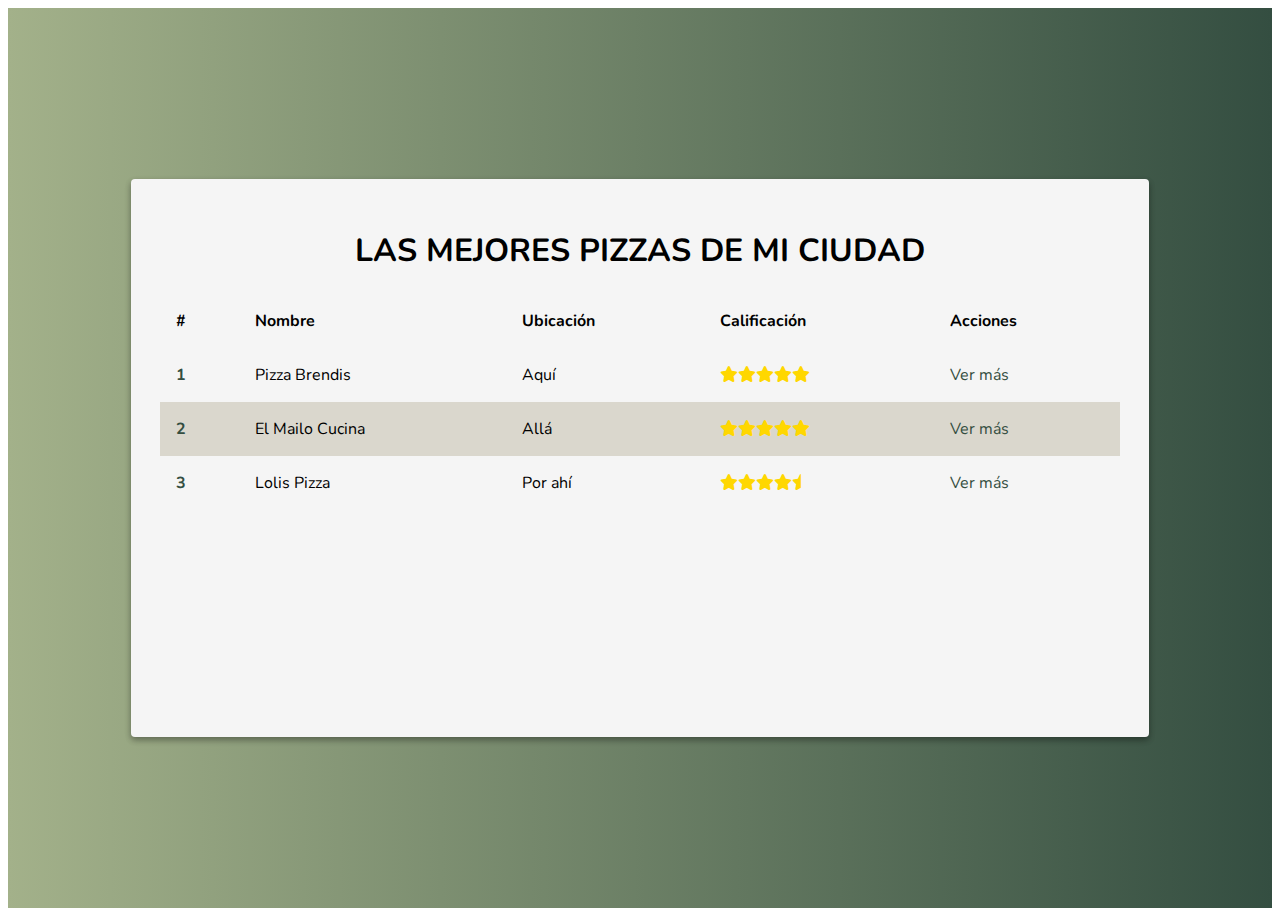
<file: Boletines/index.html>
<!DOCTYPE html>
<html>
    <head>
        <meta charset="utf-8">
        <meta name="viewport" content="width=device-width,initial-scale=1.0">
        <title>Las mejores pizzas de mi ciudad</title>
        <link rel="preconnect" href="https://fonts.googleapis.com"> 
        <link rel="preconnect" href="https://fonts.gstatic.com" crossorigin> 
        <link href="https://fonts.googleapis.com/css2?family=Nunito:wght@300;400;700&display=swap" rel="stylesheet">
        <link rel="stylesheet" href="https://necolas.github.io/normalize.css/8.0.1/normalize.css">
        <link rel="stylesheet" href="./font-awesome/css/all.css">
        <link href="./assets/css/main.css" rel="stylesheet">
        <link rel="stylesheet" href="https://cdnjs.cloudflare.com/ajax/libs/animate.css/4.1.1/animate.min.css">
    </head>
    <body>
        <div class="container">
            <div class="content animate__animated animate__slideInDown">
                <header>
                    <h1 class="title">Las mejores pizzas de mi ciudad</h1>
                </header>
                <table class="table">
                    <thead>
                        <th>#</th>
                        <th>Nombre</th>
                        <th>Ubicación</th>
                        <th>Calificación</th>
                        <th>Acciones</th>
                    </thead>
                    <tbody>
                        <tr>
                            <td>1</td>
                            <td>Pizza Brendis</td>
                            <td>Aquí</td>
                            <td><i class="fa fa-star" aria-hidden="true"><i class="fa fa-star" aria-hidden="true"><i class="fa fa-star" aria-hidden="true"></i><i class="fa fa-star" aria-hidden="true"></i><i class="fa fa-star" aria-hidden="true"></i></td>
                            <td>
                                <a href="./restaurantes/brendis.html">Ver más</a>
                            </td>
                        </tr>
                        <tr>
                            <td>2</td>
                            <td>El Mailo Cucina</td>
                            <td>Allá</td>
                            <td><i class="fa fa-star" aria-hidden="true"><i class="fa fa-star" aria-hidden="true"></i><i class="fa fa-star" aria-hidden="true"></i><i class="fa fa-star" aria-hidden="true"></i><i class="fa fa-star" aria-hidden="true"></i></td>
                            <td>
                                <a href="./restaurantes/mailo.html">Ver más</a>
                            </td>
                        </tr>
                        <tr>
                            <td>3</td>
                            <td>Lolis Pizza</td>
                            <td>Por ahí</td>
                            <td><i class="fa fa-star" aria-hidden="true"><i class="fa fa-star" aria-hidden="true"></i><i class="fa fa-star" aria-hidden="true"></i><i class="fa fa-star" aria-hidden="true"></i><i class="fa fa-star-half" aria-hidden="true"></i></td>
                            <td>
                                <a href="./restaurantes/lolis.html">Ver más</a>
                            </td>
                        </tr>
                    </tbody>
                </table>
            </div>
        </div>
        <script src="./javascript/main.js"></script>
    </body>
</html>
</file>
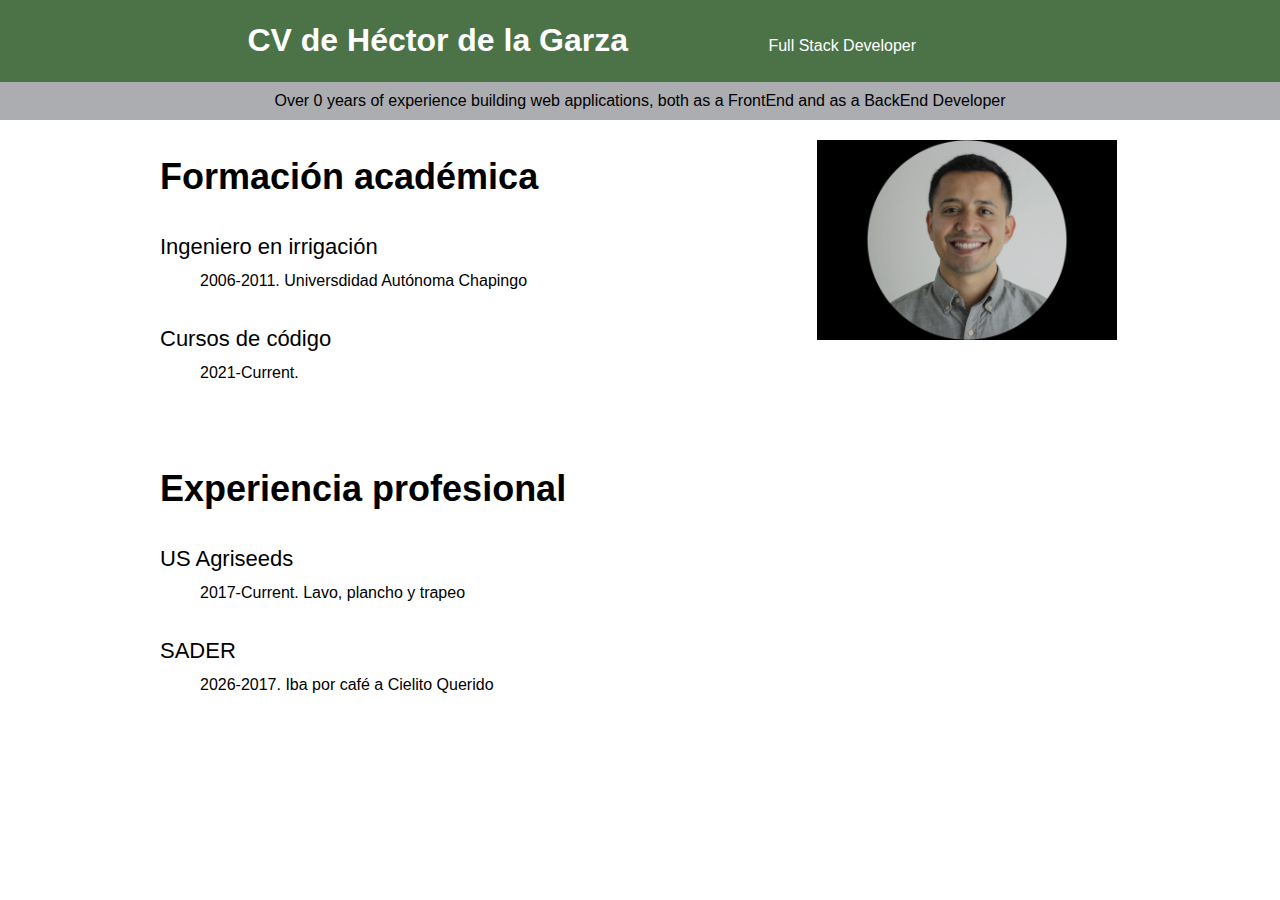
<file: CV/index.html>
<!DOCTYPE html>
<html>
  <head>
    <title>CV de Héctor de la Garza</title>
    <meta charset="utf-8">
    <meta name="description" content="Héctor es un ingeniero que quiere ser developer">
  </head>
  <body style="font-family:Helvetica, Arial, Sans-serif;margin:0;">
    <header style="background-color:#4b7347; text-align:center;padding:1px;">
     <h1 style="display:inline-block;width:400px;font-weight:bold;color:white;">CV de Héctor de la Garza</h1>
     <p style="display:inline-block;width:400px;font-weight:200;color:white;">Full Stack Developer</p>
    </header>
    <div style="background-color:#acadb0;text-align:center;padding:10px;">
      Over 0 years of experience building web applications, both as a FrontEnd and as a BackEnd Developer
    </div>
    <section>
      <div style="width:960px;margin-right:auto;margin-left:auto;">
        <div>
          <div style="display:inline-block;width:68%;vertical-align:top;">
            <h3 style="font-size: 36px;font-weight: 700;">Formación académica</h3>
            <div>
              <dl>
                <dt style="font-size:22px;margin-bottom:12px;margin-top:36px;">Ingeniero en irrigación</dt>
                <dd>2006-2011. Universdidad Autónoma Chapingo</dd>
                <dt style="font-size:22px;margin-bottom:12px;margin-top:36px;">Cursos de código</dt>
                <dd>2021-Current.</dd>
              </dl>
            </div>
          </div>
          <div style="display:inline-block;width:30%;margin-top:20px;">
            <img src="FotoCV.jpg" width="300" alt="FotoCV">
          </div>
            <div style="margin-top:70px;">
            <h3 style="font-size: 36px;font-weight: 700;">Experiencia profesional</h3>
            <div>
            <dl>
              <dt style="font-size:22px;margin-bottom:12px;margin-top:36px;">US Agriseeds</dt>
              <dd>2017-Current. Lavo, plancho y trapeo</dd>
              <dt style="font-size:22px;margin-bottom:12px;margin-top:36px;">SADER</dt>
              <dd>2026-2017. Iba por café a Cielito Querido</dd>
            </dl>
          </div>
        </div>
      </div>
    </section>
  </body>
</html>
</file>
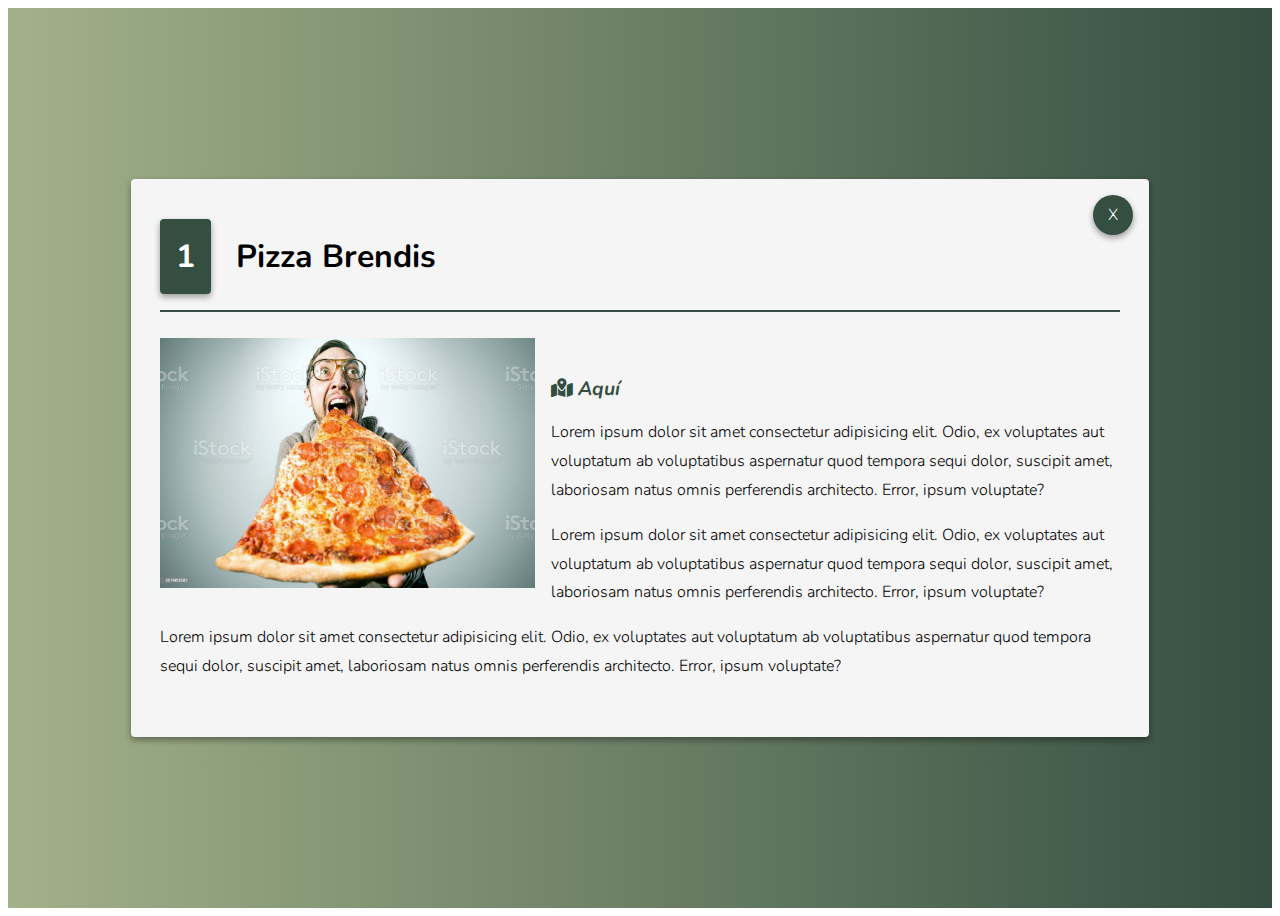
<file: Boletines/restaurantes/brendis.html>
<!DOCTYPE html>
<html>
    <head>
        <meta charset="utf-8">
        <meta name="viewport" content="width=device-width,initial-scale=1.0">
        <title>Las mejores pizzas de mi ciudad</title>
        <link rel="preconnect" href="https://fonts.googleapis.com"> 
        <link rel="preconnect" href="https://fonts.gstatic.com" crossorigin> 
        <link href="https://fonts.googleapis.com/css2?family=Nunito:wght@300;400;700&display=swap" rel="stylesheet">
        <link rel="stylesheet" href="https://necolas.github.io/normalize.css/8.0.1/normalize.css">
        <link rel="stylesheet" href="../font-awesome/css/all.css">
        <link href="../assets/css/main.css" rel="stylesheet">
        <link rel="stylesheet" href="https://cdnjs.cloudflare.com/ajax/libs/animate.css/4.1.1/animate.min.css">
    </head>
    <body>
        <div class="container">
            <div class="content animate__animated animate__slideInDown">
                <div class="actions">
                    <a href="../" class="close">
                        <span>X</span>
                    </a>
                </div>
                <header>
                    <h2 class="title-item">
                        <span class="position">1</span>
                        Pizza Brendis</h2>
                </header>
                <section>
                    <img src="../assets/images/PizzaBrendis.jpeg" class="main-image" alt="PizzaBrendis">
                    <div class="text">
                        <address class="address">
                            <i class="fa fa-map-location-dot" aria-hidden="true"></i>
                            Aquí
                        </address>
                        <p class="paragraph">Lorem ipsum dolor sit amet consectetur adipisicing elit. Odio, ex voluptates aut voluptatum ab
                            voluptatibus aspernatur quod tempora sequi dolor, suscipit amet, laboriosam natus omnis
                            perferendis architecto. Error, ipsum voluptate?</p>
                        <p class="paragraph">Lorem ipsum dolor sit amet consectetur adipisicing elit. Odio, ex voluptates aut voluptatum ab
                            voluptatibus aspernatur quod tempora sequi dolor, suscipit amet, laboriosam natus omnis
                            perferendis architecto. Error, ipsum voluptate?</p>
                        <p class="paragraph">Lorem ipsum dolor sit amet consectetur adipisicing elit. Odio, ex voluptates aut voluptatum ab
                            voluptatibus aspernatur quod tempora sequi dolor, suscipit amet, laboriosam natus omnis
                            perferendis architecto. Error, ipsum voluptate?</p>
                    </div>
                </section>
            </div>
        </div>
        <script src="../javascript/main.js"></script>
    </body>
</html>
</file>
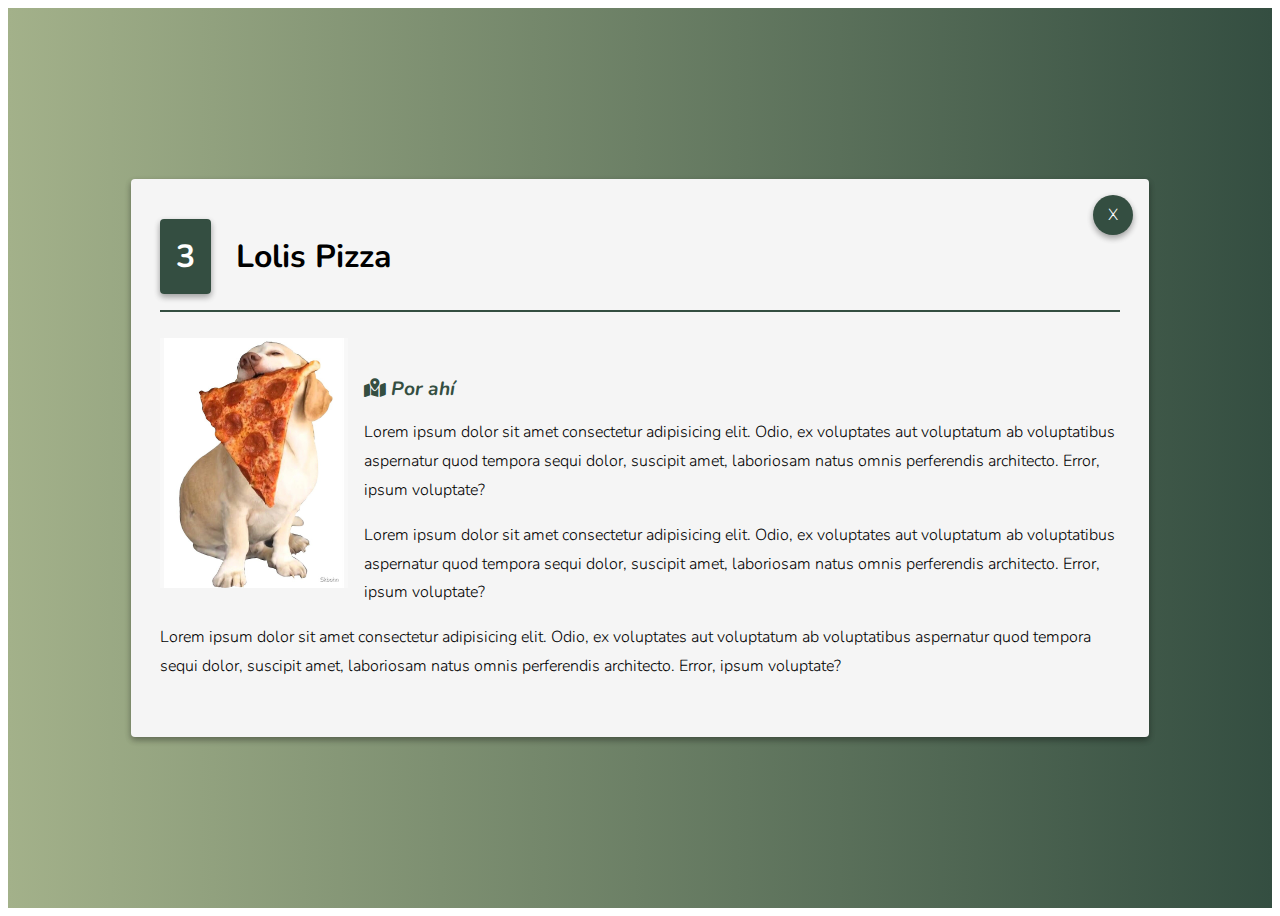
<file: Boletines/restaurantes/lolis.html>
<!DOCTYPE html>
<html>
    <head>
        <meta charset="utf-8">
        <meta name="viewport" content="width=device-width,initial-scale=1.0">
        <title>Las mejores pizzas de mi ciudad</title>
        <link rel="preconnect" href="https://fonts.googleapis.com"> 
        <link rel="preconnect" href="https://fonts.gstatic.com" crossorigin> 
        <link href="https://fonts.googleapis.com/css2?family=Nunito:wght@300;400;700&display=swap" rel="stylesheet">
        <link rel="stylesheet" href="https://necolas.github.io/normalize.css/8.0.1/normalize.css">
        <link rel="stylesheet" href="../font-awesome/css/all.css">
        <link href="../assets/css/main.css" rel="stylesheet">
        <link rel="stylesheet" href="https://cdnjs.cloudflare.com/ajax/libs/animate.css/4.1.1/animate.min.css">
    </head>
    <body>
        <div class="container">
            <div class="content animate__animated animate__slideInDown">
                <div class="actions">
                    <a href="../" class="close">
                        <span>X</span>
                    </a>
                </div>
                <header>
                    <h2 class="title-item">
                        <span class="position">3</span>
                        Lolis Pizza</h2>
                </header>
                <section>
                    <img src="../assets/images/LolisPizza.jpeg" class="main-image" alt="LolisPizza">
                    <div class="text">
                        <address class="address">
                            <i class="fa fa-map-location-dot" aria-hidden="true"></i>
                            Por ahí
                        </address>
                        <p class="paragraph">Lorem ipsum dolor sit amet consectetur adipisicing elit. Odio, ex voluptates aut voluptatum ab
                            voluptatibus aspernatur quod tempora sequi dolor, suscipit amet, laboriosam natus omnis
                            perferendis architecto. Error, ipsum voluptate?</p>
                        <p class="paragraph">Lorem ipsum dolor sit amet consectetur adipisicing elit. Odio, ex voluptates aut voluptatum ab
                            voluptatibus aspernatur quod tempora sequi dolor, suscipit amet, laboriosam natus omnis
                            perferendis architecto. Error, ipsum voluptate?</p>
                        <p class="paragraph">Lorem ipsum dolor sit amet consectetur adipisicing elit. Odio, ex voluptates aut voluptatum ab
                            voluptatibus aspernatur quod tempora sequi dolor, suscipit amet, laboriosam natus omnis
                            perferendis architecto. Error, ipsum voluptate?</p>
                    </div>
                </section>
            </div>
        </div>
        <script src="../javascript/main.js"></script>
    </body>
</html>
</file>
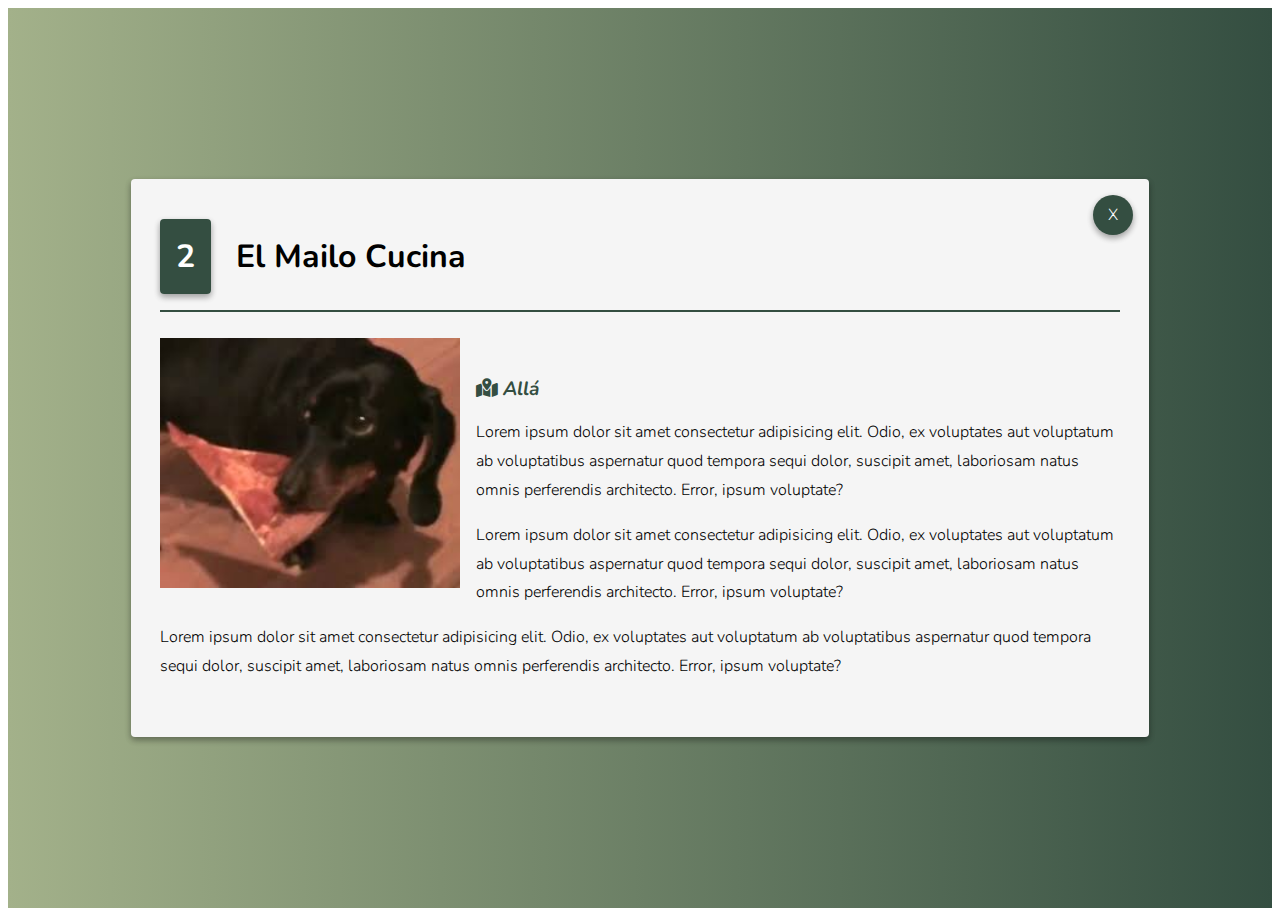
<file: Boletines/restaurantes/mailo.html>
<!DOCTYPE html>
<html>
    <head>
        <meta charset="utf-8">
        <meta name="viewport" content="width=device-width,initial-scale=1.0">
        <title>Las mejores pizzas de mi ciudad</title>
        <link rel="preconnect" href="https://fonts.googleapis.com"> 
        <link rel="preconnect" href="https://fonts.gstatic.com" crossorigin> 
        <link href="https://fonts.googleapis.com/css2?family=Nunito:wght@300;400;700&display=swap" rel="stylesheet">
        <link rel="stylesheet" href="https://necolas.github.io/normalize.css/8.0.1/normalize.css">
        <link rel="stylesheet" href="../font-awesome/css/all.css">
        <link href="../assets/css/main.css" rel="stylesheet">
        <link rel="stylesheet" href="https://cdnjs.cloudflare.com/ajax/libs/animate.css/4.1.1/animate.min.css">
    </head>
    <body>
        <div class="container">
            <div class="content animate__animated animate__slideInDown">
                <div class="actions">
                    <a href="../" class="close">
                        <span>X</span>
                    </a>
                </div>
                <header>
                    <h2 class="title-item">
                        <span class="position">2</span>
                        El Mailo Cucina</h2>
                </header>
                <section>
                    <img src="../assets/images/MailoCucina.jpeg" class="main-image" alt="MailoCucina">
                    <div class="text">
                        <address class="address">
                            <i class="fa fa-map-location-dot" aria-hidden="true"></i>
                            Allá
                        </address>
                        <p class="paragraph">Lorem ipsum dolor sit amet consectetur adipisicing elit. Odio, ex voluptates aut voluptatum ab
                            voluptatibus aspernatur quod tempora sequi dolor, suscipit amet, laboriosam natus omnis
                            perferendis architecto. Error, ipsum voluptate?</p>
                        <p class="paragraph">Lorem ipsum dolor sit amet consectetur adipisicing elit. Odio, ex voluptates aut voluptatum ab
                            voluptatibus aspernatur quod tempora sequi dolor, suscipit amet, laboriosam natus omnis
                            perferendis architecto. Error, ipsum voluptate?</p>
                        <p class="paragraph">Lorem ipsum dolor sit amet consectetur adipisicing elit. Odio, ex voluptates aut voluptatum ab
                            voluptatibus aspernatur quod tempora sequi dolor, suscipit amet, laboriosam natus omnis
                            perferendis architecto. Error, ipsum voluptate?</p>
                    </div>
                </section>
            </div>
        </div>
        <script src="../javascript/main.js"></script>
    </body>
</html>
</file>
<file: Boletines/assets/css/main.css>
/*Así se comenta en CSS*/
/*Colores
DAD7CD
A3B18A
588157
3A5A40
344E41
*/
html {
    font-family: 'Nunito', sans-serif;
}

img {
    max-width: 100%;
}

a {
    text-decoration: none;
    color: #344E41;
}

a:hover {
    opacity: 0.8;
}

.title {
    text-transform: uppercase;
    text-align: center;
}

.container {
    background: #344E41;
    background: -webkit-linear-gradient(right, #344E41, #A3B18A);
    background: linear-gradient(right, #344E41, #A3B18A);
    height: 100vh;
    display: flex;
    align-items: center;
    justify-content: center;
}

.content {
    max-width: 960px;
    max-height: 500px;
    width: 100%;
    height: 80vh;
    background-color: whitesmoke;
    /*box-shadow: Horizontal Vertical Desenfoque Amplitud Color*/
    box-shadow: 0 3px 6px rgba(0, 0, 0, 0.16), 0 3px 6px rgba(0, 0, 0, 0.23);
    border-radius: 4px;
    position: relative;
    overflow: scroll;
}

.content {
    padding: 1em;
}

td {
    display: block;
    width: 100%;
}

td:nth-of-type(1) {
    font-size: 1.5em;
    font-weight: bold;
    color: #344E41;
}

th {
    display: none;
}

.actions {
    position: absolute;
    top: 1em;
    right: 1em;
}

.close {
    height: 40px;
    width: 40px;
    color: white;
    border-radius: 50%;
    background-color: #344E41;
    display: inline-block;
    box-shadow: 0 3px 6px rgba(0, 0, 0, 0.16), 0 3px 6px rgba(0, 0, 0, 0.23);
    font-weight: 300;
    cursor: pointer;
    display: flex;
    align-items: center;
    justify-content: center;
}

.paragraph {
    line-height: 1.8em;
    font-weight: 300;
}

.fa-star {
    color: gold;
}

.fa-star-o {
    border-color: black;
    color: white;
}

.table {
    width: 100%;
    border-spacing: 0;
}

.table td,
.table th {
    padding: 1em;
    text-align: left;
}

.table tr:nth-child(2) {
    background-color: #DAD7CD;
}

.title-item {
    border-bottom: solid 2px #344E41;
    padding-bottom: 1em;
    font-size: 2em;
}

.address {
    font-weight: bold;
    color: #344E41;
    font-size: 1.2em;
    margin-top: 2em;
    display: inline-block;
}

.main-image {
    float: left;
    margin-right: 1em;
    height: 250px;
}

.position {
    background-color: #344E41;
    color: white;
    padding: 0.5em;
    border-radius: 4px;
    box-shadow: 0 3px 6px rgba(0, 0, 0, 0.16), 0 3px 6px rgba(0, 0, 0, 0.23);
    margin-right: 0.5em;
}

@media(min-width:900px) {
    th{
        display: table-cell;
    }
    td{
        display: table-cell;
        width: auto;
    }
    td:nth-of-type(1){
        font-size: 1em;
    }
    .content{
        padding: 1.8em;
    }
}

@media(min-height:550px) {
    .content {
        height: 500px;
    }
}
</file>
